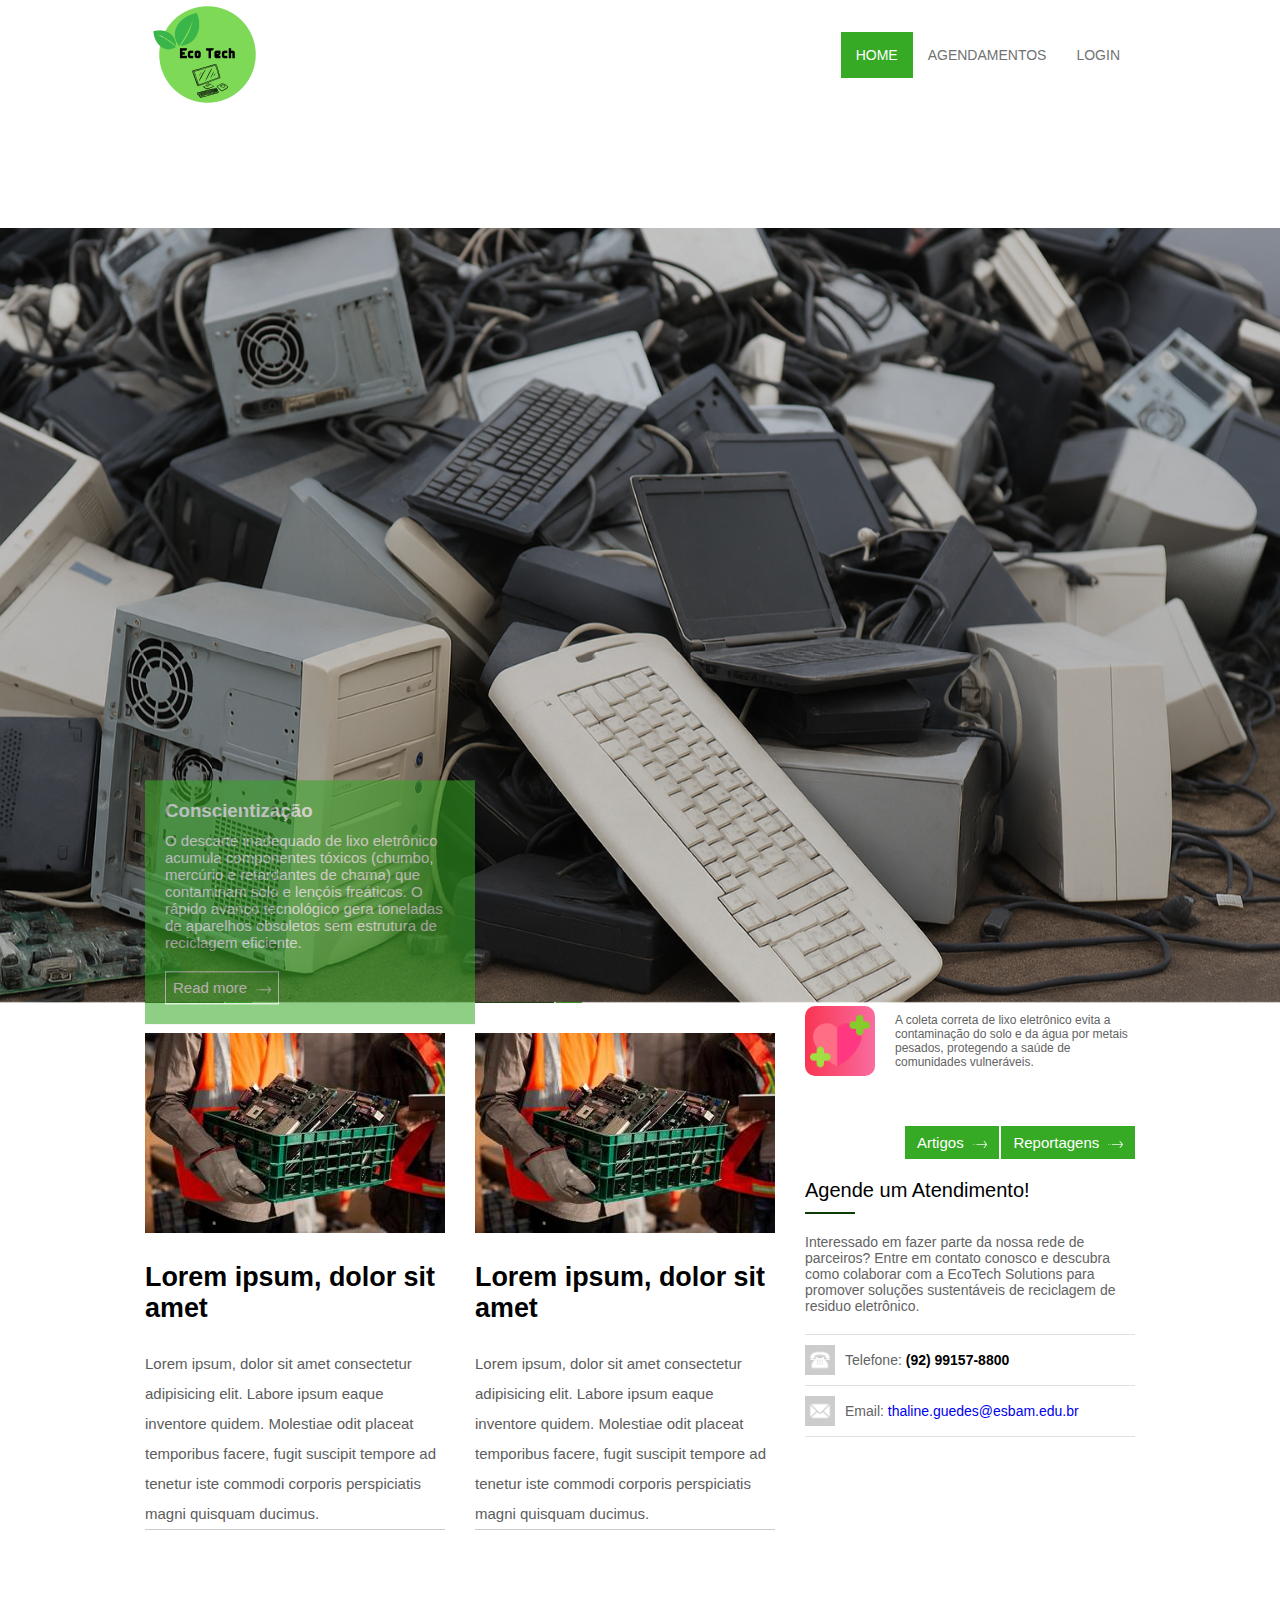
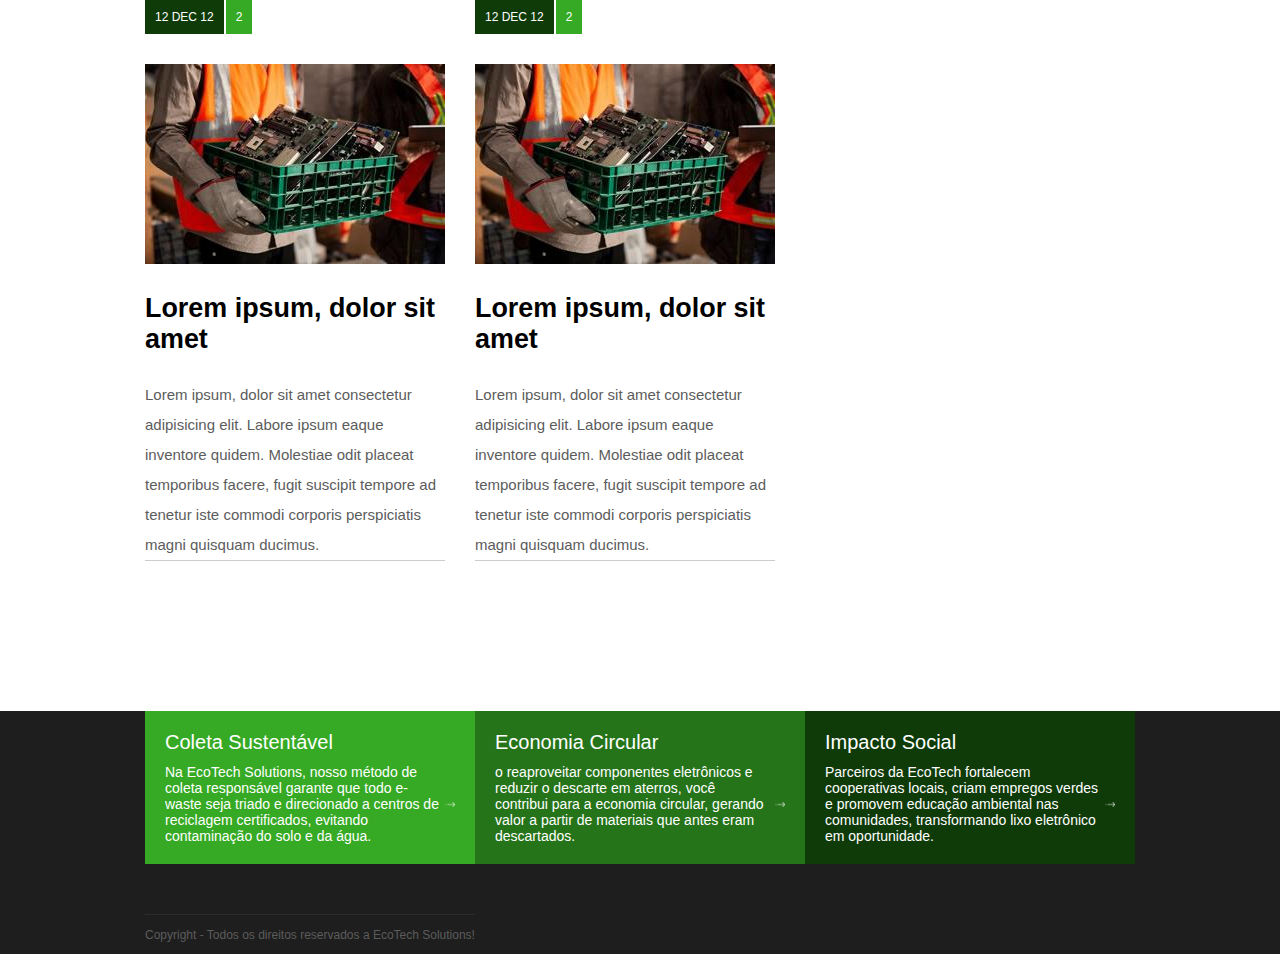
<file: index.html>
<!DOCTYPE html>
<html lang="en">
  <head>
    <meta charset="UTF-8" />
    <meta name="viewport" content="width=device-width, initial-scale=1.0" />
    <link rel="stylesheet" href="assets/css/template.css" />
    <title>EcoTech</title>
  </head>
  <script src="https://cdnjs.cloudflare.com/ajax/libs/gsap/3.11.1/gsap.min.js"></script>
  <body>
    <header>
      <div class="container">
        <div class="logo">
          <a href="index.html"
            ><img
              src="assets/images/logo.png"
              alt=""
          /></a>
        </div>
        <nav>
          <div class="menu-mobile">
            <div class="menu-line"></div>
            <div class="menu-line"></div>
            <div class="menu-line"></div>
          </div>
          <ul>
            <li class="active"><a href="#">HOME</a></li>
            <li><a href="Agendamentos/index.html">AGENDAMENTOS</a></li>
            <li><a href="tela-login/index.html">LOGIN</a></li>
          </ul>
        </nav>
      </div>
    </header>
    <section id="banner">
      <div class="container column">
        <div class="title-banner">
          <h1>EcoTech Solutions!</h1>
          <h2>Uma solução rápida e eficaz contra o lixo eletrônico</h2>
        </div>
        <div class="banner-options">
          <div class="boxes flex">
            <div class="box1">
              <h3>Conscientização</h3>
              <p>
                O descarte inadequado de lixo eletrônico acumula componentes
                tóxicos (chumbo, mercúrio e retardantes de chama) que contaminam
                solo e lençóis freáticos. O rápido avanço tecnológico gera
                toneladas de aparelhos obsoletos sem estrutura de reciclagem
                eficiente.
              </p>
              <a href="#"
                >Read more
                <img src="./assets/images/right-arrow.png" alt="read more icon"
              /></a>
            </div>

            <div class="box2">
              <h3>EcoTech</h3>
              <p>
                Nossa plataforma conecta usuários, empresas e cooperativas para
                localizar pontos de coleta de lixo eletrônico, agendar
                recolhimentos e gerar relatórios de reciclagem. Desse modo
                garantimos descarte responsável e rastreabilidade dos resíduos.
              </p>
              <a href="#"
                >Read more
                <img src="./assets/images/right-arrow.png" alt="read more icon"
              /></a>
            </div>
            <div class="box3">
              <div class="title-week" id="timetable">
                <h3>Horários de Coleta</h3>
              </div>
              <!-- DIA 1 -->
              <div class="desc-week">
                <p>Segunda - Sexta</p>
                <div class="desc-hour">
                  <p>08:00 - 17:00</p>
                </div>
              </div>
              <!-- DIA 2 -->
              <div class="desc-week">
                <p>Sábado</p>
                <div class="desc-hour">
                  <p>09:30 - 17:30</p>
                </div>
              </div>
              <!-- DIA 3 -->
              <div class="desc-week">
                <p>Domingo</p>
                <div class="desc-hour">
                  <p>09:30 - 15:00</p>
                </div>
              </div>
            </div>
          </div>
        </div>
      </div>
    </section>
    <section id="content-geral">
      <div class="container">
        <section>
          <div class="widget">
            <div class="widget-title">
              <div class="widget-title-text" id="latest-news">Noticias sobre Lixo Eletrônico</div>
              <div class="widget-title-bar"></div>
            </div>
            <div class="widget-body flex">
              <article>
                <a href="#">
                  <div class="news-date">
                    <div class="news-poster-date">12 DEC 12</div>
                    <div class="news-comments">2</div>
                  </div>
                  <div class="news-thumbnail">
                    <img
                      src="./assets/images/lixoeletronico_resized_300x200.jpeg"
                      alt="Lixo"
                    />
                  </div>
                  <div class="news-title">
                    <h3> Lorem ipsum, dolor sit amet </h3>
                  </div>
                  <div class="news-resume">
                    <p>
                      Lorem ipsum, dolor sit amet consectetur adipisicing elit.
                      Labore ipsum eaque inventore quidem. Molestiae odit
                      placeat temporibus facere, fugit suscipit tempore ad
                      tenetur iste commodi corporis perspiciatis magni quisquam
                      ducimus.
                    </p>
                  </div>
                </a>
              </article>
              <article>
                <a href="#">
                  <div class="news-date">
                    <div class="news-poster-date">12 DEC 12</div>
                    <div class="news-comments">2</div>
                  </div>
                  <div class="news-thumbnail">
                    <img
                      src="./assets/images/lixoeletronico_resized_300x200.jpeg"
                      alt="Lixo"
                    />
                  </div>
                  <div class="news-title">
                    <h3>Lorem ipsum, dolor sit amet</h3>
                  </div>
                  <div class="news-resume">
                    <p>
                      Lorem ipsum, dolor sit amet consectetur adipisicing elit.
                      Labore ipsum eaque inventore quidem. Molestiae odit
                      placeat temporibus facere, fugit suscipit tempore ad
                      tenetur iste commodi corporis perspiciatis magni quisquam
                      ducimus.
                    </p>
                  </div>
                </a>
              </article>
              <article>
                <a href="#">
                  <div class="news-date">
                    <div class="news-poster-date">12 DEC 12</div>
                    <div class="news-comments">2</div>
                  </div>
                  <div class="news-thumbnail">
                    <img
                      src="./assets/images/lixoeletronico_resized_300x200.jpeg"
                      alt="Lixo"
                    />
                  </div>
                  <div class="news-title">
                    <h3>Lorem ipsum, dolor sit amet</h3>
                  </div>
                  <div class="news-resume">
                    <p>
                      Lorem ipsum, dolor sit amet consectetur adipisicing elit.
                      Labore ipsum eaque inventore quidem. Molestiae odit
                      placeat temporibus facere, fugit suscipit tempore ad
                      tenetur iste commodi corporis perspiciatis magni quisquam
                      ducimus.
                    </p>
                  </div>
                </a>
              </article>
              <article>
                <a href="#">
                  <div class="news-date">
                    <div class="news-poster-date">12 DEC 12</div>
                    <div class="news-comments">2</div>
                  </div>
                  <div class="news-thumbnail">
                    <img
                      src="./assets/images/lixoeletronico_resized_300x200.jpeg"
                      alt="Lixo"
                    />
                  </div>
                  <div class="news-title">
                    <h3>Lorem ipsum, dolor sit amet</h3>
                  </div>
                  <div class="news-resume">
                    <p>
                      Lorem ipsum, dolor sit amet consectetur adipisicing elit.
                      Labore ipsum eaque inventore quidem. Molestiae odit
                      placeat temporibus facere, fugit suscipit tempore ad
                      tenetur iste commodi corporis perspiciatis magni quisquam
                      ducimus.
                    </p>
                  </div>
                </a>
              </article>
            </div>
          </div>
        </section>
        <aside>
          <div class="widget">
            <div class="widget-title">
              <div class="widget-title-text" id="departments"></div>
              <div class="widget-title-bar"></div>
            </div>
            <div class="widget-body">
              <div class="primary-healthy-box">
                <h2>Coleta do Lixo Influcia na sua Saúde!</h2>
                <div class="dashed-bar"></div>
              </div>
              <div class="primary-healthy-info">
                <div class="primary-healthy-content">
                  <img src="./assets/images/health.png" alt="health icon" />
                  <p>
                    A coleta correta de lixo eletrônico evita a contaminação do
                    solo e da água por metais pesados, protegendo a saúde de
                    comunidades vulneráveis.
                  </p>
                </div>
              </div>
              <div class="primary-healthy-buttons">
                <a href="#" style="margin-right: 2px"
                  >Artigos
                  <img src="./assets/images/right-arrow.png" alt="details icon"
                /></a>
                <a href="#"
                  >Reportagens
                  <img src="./assets/images/right-arrow.png" alt=""
                /></a>
              </div>
              <div class="widget-title">
                <div class="widget-title-text">Agende um Atendimento!</div>
                <div class="widget-title-bar"></div>
              </div>
              <div class="widget-body">
                <div class="make-appointment-desc">
                  <p>
                    Interessado em fazer parte da nossa rede de parceiros? Entre
                    em contato conosco e descubra como colaborar com a EcoTech
                    Solutions para promover soluções sustentáveis de reciclagem
                    de residuo eletrônico.
                  </p>
                </div>
                <div class="make-apppointment-contacts">
                  <div class="phone-contact">
                    <img src="./assets/images/PHONE-ICON.png" alt="Falar com Suporte" />
                    <div class="phone-desc">
                      Telefone: <span>(92) 99157-8800</span>
                    </div>
                  </div>
                  <div class="mail-contact">
                    <img src="assets/images/MAIL-ICON.png" alt="support email" />
                    <div class="mail-desc">
                      Email: <a href="#">thaline.guedes@esbam.edu.br</a>
                    </div>
				</div>
                    </div>
                  </div>
                </div>
              </div>
            </div>
          </div>
        </aside>
      </div>
    </section>
    <footer>
      <div class="container column">
        <div class="footer-menu">
          <div class="footer-box1">
            <h3>Coleta Sustentável</h3>
            <p>
              Na EcoTech Solutions, nosso método de coleta responsável garante que todo e-waste seja triado e direcionado a centros de reciclagem certificados, 
			  evitando contaminação do solo e da água.
              <img src="assets/images/right-arrow.png" alt="right arrow icon" />
            </p>
          </div>

          <div class="footer-box2">
            <h3>Economia Circular</h3>
            <p>
             o reaproveitar componentes eletrônicos e reduzir o descarte em aterros, você contribui para a economia circular, gerando valor a partir de materiais que antes eram descartados.
              <img src="assets/images/right-arrow.png" alt="right arrow icon" />
            </p>
          </div>
          <div class="footer-box3">
            <h3>Impacto Social</h3>
            <p>
              Parceiros da EcoTech fortalecem cooperativas locais, criam empregos verdes e promovem educação ambiental nas comunidades, transformando lixo eletrônico em oportunidade.
              <img src="assets/images/right-arrow.png" alt="right arrow icon" />
            </p>
          </div>
        </div>
        <div class="footer-area">
          <div class="footer-area-item">
            <div class="widget-title">
              <div class="widget-title-text">
                <div class="footer-title-posts">
            <div class="widget-body">             
        <div class="footer-copy">
          <span>Copyright - Todos os direitos reservados a EcoTech Solutions!</span>
        </div>
      </div>
    </footer>
    <script src="./assets/js/script.js"></script>
    <script src="https://cdnjs.cloudflare.com/ajax/libs/gsap/3.11.1/gsap.min.js"></script>
  </body>
</html>
</file>
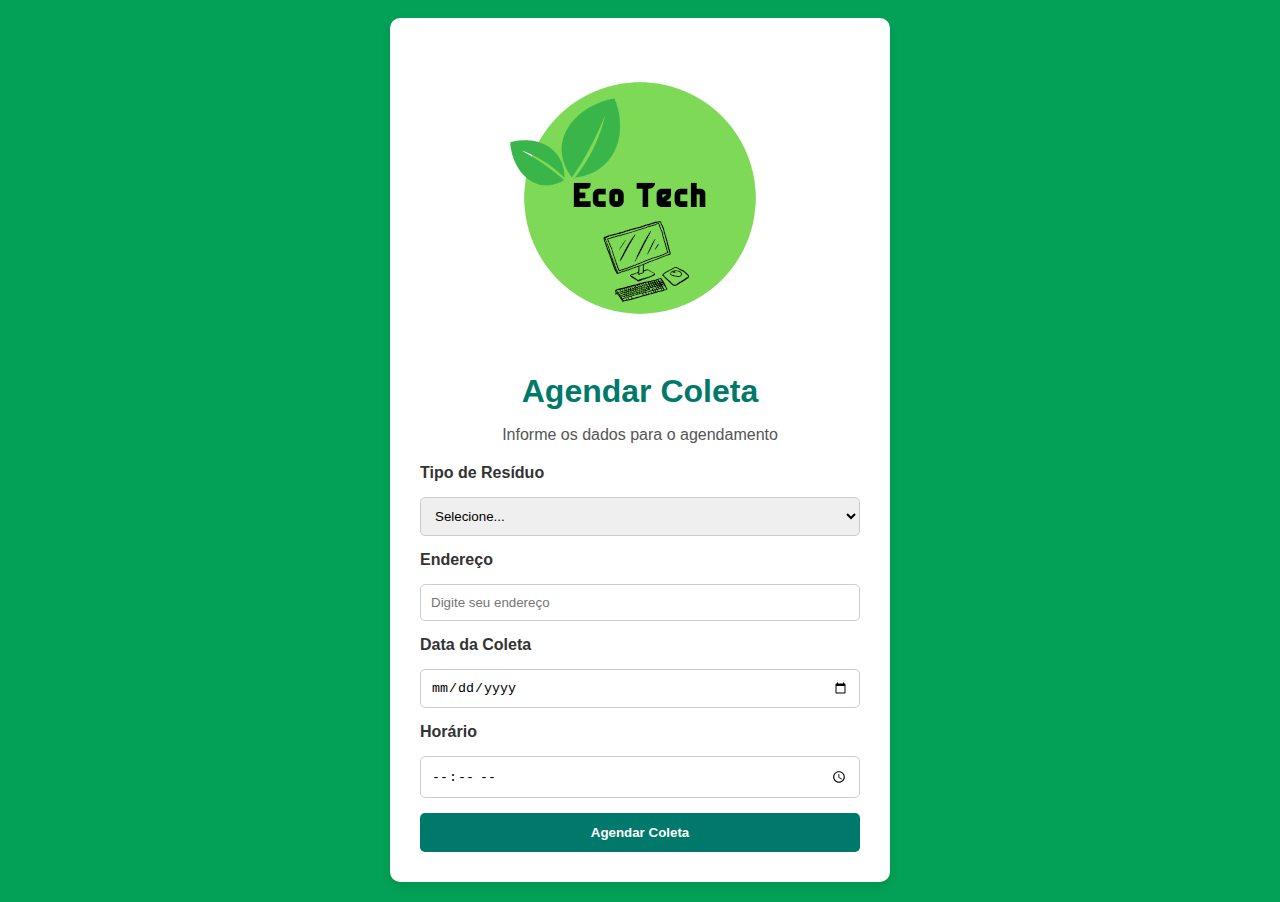
<file: Agendamentos/index.html>
<!DOCTYPE html>
<html lang="pt-br">
<head>
  <meta charset="UTF-8" />
  <meta name="viewport" content="width=device-width, initial-scale=1.0"/>
  <title>ECO TECH - AGENDAR COLETA</title>
  <link href="https://fonts.googleapis.com/css2?family=Martian+Mono:wght@100..800&display=swap" rel="stylesheet" />
  <link rel="stylesheet" href="style.css" />
</head>
<body>
  <div class="container">
    <div class="card active">
      <img src="logo-ecotech.png" alt="Logo EcoTech" class="logo" />
      <h1>Agendar Coleta</h1>
      <p>Informe os dados para o agendamento</p>
      <form>
        <label for="tipo-residuo">Tipo de Resíduo</label>
        <select id="tipo-residuo" required>
          <option value="">Selecione...</option>
          <option value="celular">Celular</option>
          <option value="notebook">Notebook</option>
          <option value="tv">TV</option>
          <option value="outro">Outro</option>
        </select>

        <label for="endereco">Endereço</label>
        <input type="text" id="endereco" placeholder="Digite seu endereço" required />

        <label for="data">Data da Coleta</label>
        <input type="date" id="data" required />

        <label for="hora">Horário</label>
        <input type="time" id="hora" required />

        <button type="submit">Agendar Coleta</button>
      </form>
    </div>
  </div>
</body>
</html>
</file>
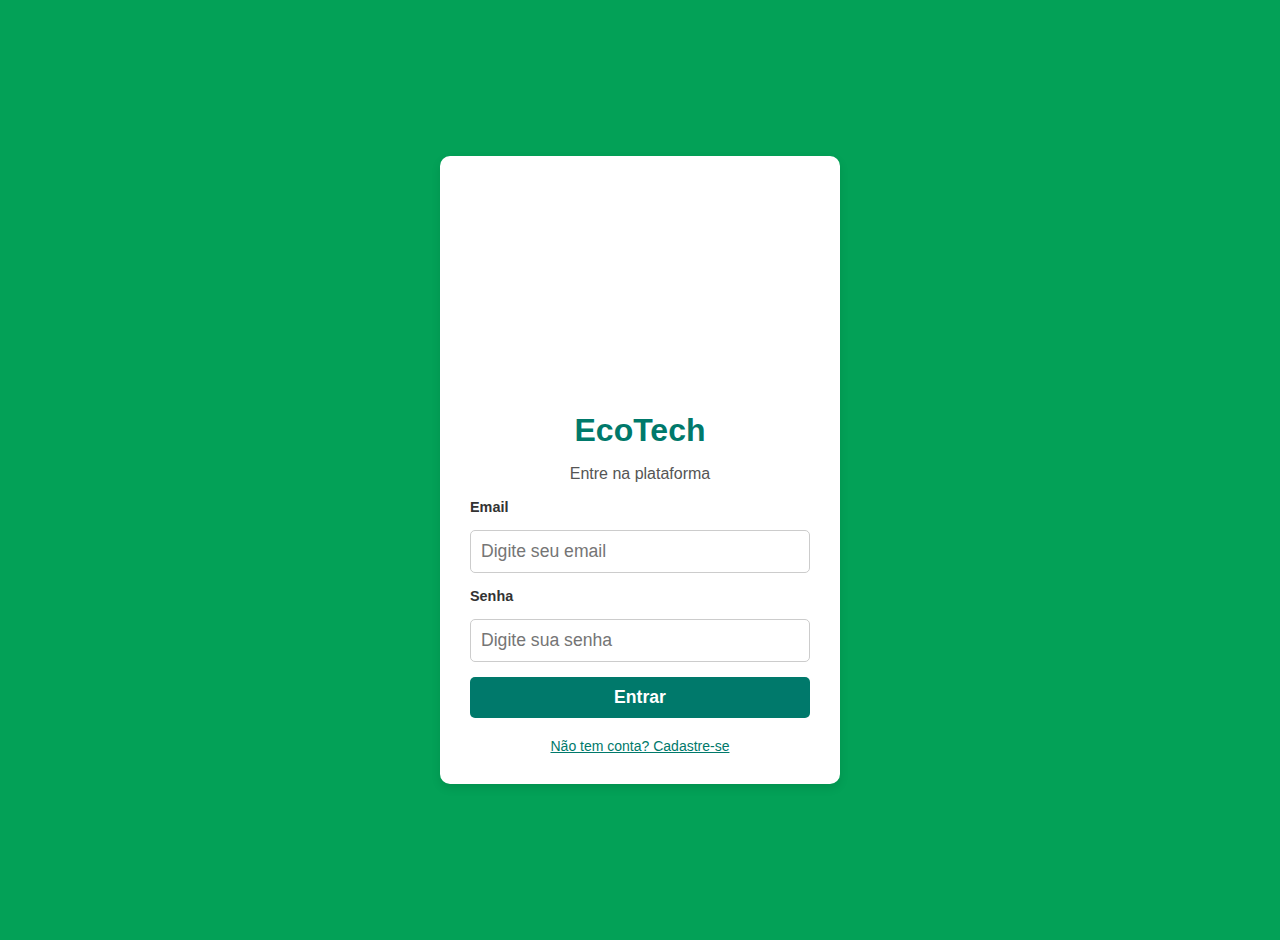
<file: tela-login/index.html>
<!DOCTYPE html>
<html lang="pt-br">
<head>
  <meta charset="UTF-8" />
  <meta name="viewport" content="width=device-width, initial-scale=1.0" />
  <title>EcoTech</title>
  <link rel="stylesheet" href="style.css">
  <style>
    body {
      margin: 0;
      font-family: Arial, sans-serif;
      background: rgb(3, 161, 87);
      display: flex;
      justify-content: center;
      align-items: center;
      height: 100vh;
    }
    .container {
      width: 100%;
      max-width: 400px;
      padding: 20px;
    }
    .card {
      background: white;
      padding: 30px;
      border-radius: 10px;
      box-shadow: 0 4px 10px rgba(0,0,0,0.1);
      text-align: center;
      display: none;
    }
    .card.active {
      display: block;
    }
    h1 {
      color: #00796b;
      margin-bottom: 10px;
    }
    p {
      color: #555;
    }
    form {
      display: flex;
      flex-direction: column;
      gap: 15px;
      text-align: left;
      margin-top: 15px;
    }
    label {
      font-weight: bold;
      color: #333;
    }
    input {
      padding: 10px;
      border: 1px solid #ccc;
      border-radius: 5px;
    }
    button {
      padding: 10px;
      background-color: #00796b;
      color: white;
      border: none;
      border-radius: 5px;
      cursor: pointer;
      font-weight: bold;
    }
    button:hover {
      background-color: #004d40;
    }
    .link {
      margin-top: 20px;
      font-size: 14px;
      color: #00796b;
      cursor: pointer;
      text-decoration: underline;
    }
  </style>
</head>
<body>
  <div class="container">

    <!-- Login -->
    <div id="login" class="card active">
      <img src="logo-ecotech.png" alt="Logo EcoTech" class="logo"/>
        <h1>EcoTech</h1>
      <p>Entre na plataforma</p>
      <form>
        <label>Email</label>
        <input type="email" placeholder="Digite seu email" required>
        <label>Senha</label>
        <input type="password" placeholder="Digite sua senha" required>
        <button type="submit">Entrar</button>
      </form>
      <div class="link" onclick="showSection('tipo')">Não tem conta? Cadastre-se</div>
    </div>

    <!-- Seletor de tipo -->
    <div id="tipo" class="card">
      <h1>Você é:</h1>
      <button onclick="showSection('cadastroPessoa')">Pessoa Física</button>
      <button onclick="showSection('cadastroEmpresa')">Empresa</button>
      <div class="link" onclick="showSection('login')">← Voltar</div>
    </div>

    <!-- Cadastro Pessoa Física -->
    <div id="cadastroPessoa" class="card">
      <img src="logo-ecotech.png" alt="Logo EcoTech" class="logo"/>
        <h1>Cadastro - Pessoa Física</h1>
      <form>
        <label>Nome Completo</label>
        <input type="text" placeholder="Digite seu nome completo" required>
        <label>Email</label>
        <input type="email" placeholder="Digite seu email" required>
        <label>Senha</label>
        <input type="password" placeholder="Digite sua senha" required>
        <label>Confirme a Senha</label>
        <input type="password" placeholder="Confirme sua senha" required>
        <button type="submit">Cadastrar</button>
      </form>
      <div class="link" onclick="showSection('tipo')">← Voltar</div>
    </div>

    <!-- Cadastro Empresa -->
    <div id="cadastroEmpresa" class="card">
      <img src="logo-ecotech.png" alt="Logo EcoTech" class="logo"/>
        <h1>Cadastro - Empresa</h1>
      <form>
        <label>Nome da Empresa</label>
        <input type="text" placeholder="Digite o nome da empresa" required>
        <label>CNPJ</label>
        <input type="text" placeholder="Digite o CNPJ" required>
        <label>Email Corporativo</label>
        <input type="email" placeholder="Digite o email" required>
        <label>Senha</label>
        <input type="password" placeholder="Digite a senha" required>
        <label>Confirme a Senha</label>
        <input type="password" placeholder="Confirme a senha" required>
        <button type="submit">Cadastrar Empresa</button>
      </form>
      <div class="link" onclick="showSection('tipo')">← Voltar</div>
    </div>

  </div>

  <script src="./script.js">
    
  </script>
</body>
</body>
</html>
</file>
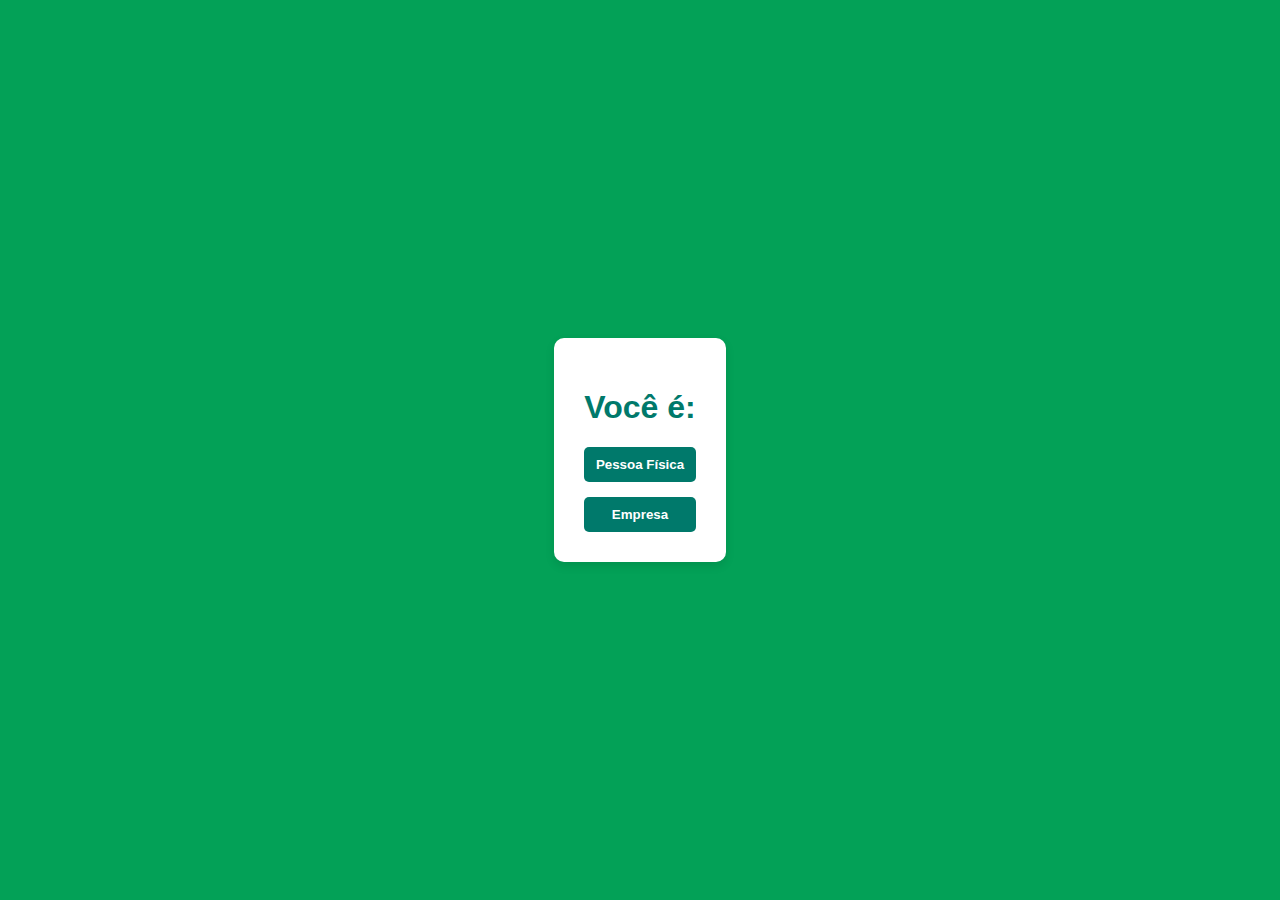
<file: tipo.html>
<!DOCTYPE html>
<html lang="pt-br">
<head>
  <meta charset="UTF-8">
  <meta name="viewport" content="width=device-width, initial-scale=1.0">
  <title>EcoTech - Escolha o tipo de login</title>
  <style>
    body {
      margin: 0;
      font-family: Arial, sans-serif;
      background: rgb(3, 161, 87);
      display: flex;
      justify-content: center;
      align-items: center;
      height: 100vh;
    }
    .card {
      background: white;
      padding: 30px;
      border-radius: 10px;
      box-shadow: 0 4px 10px rgba(0,0,0,0.1);
      text-align: center;
    }
    h1 {
      color: #00796b;
    }
    button {
      display: block;
      width: 100%;
      margin-top: 15px;
      padding: 10px;
      background-color: #00796b;
      color: white;
      border: none;
      border-radius: 5px;
      cursor: pointer;
      font-weight: bold;
    }
    button:hover {
      background-color: #004d40;
    }
  </style>
</head>
<body>
  <div class="card">
    <h1>Você é:</h1>
    <button onclick="location.href='index.html'">Pessoa Física</button>
    <button onclick="location.href='empresa.html'">Empresa</button>
  </div>
</body>
</html>
</file>
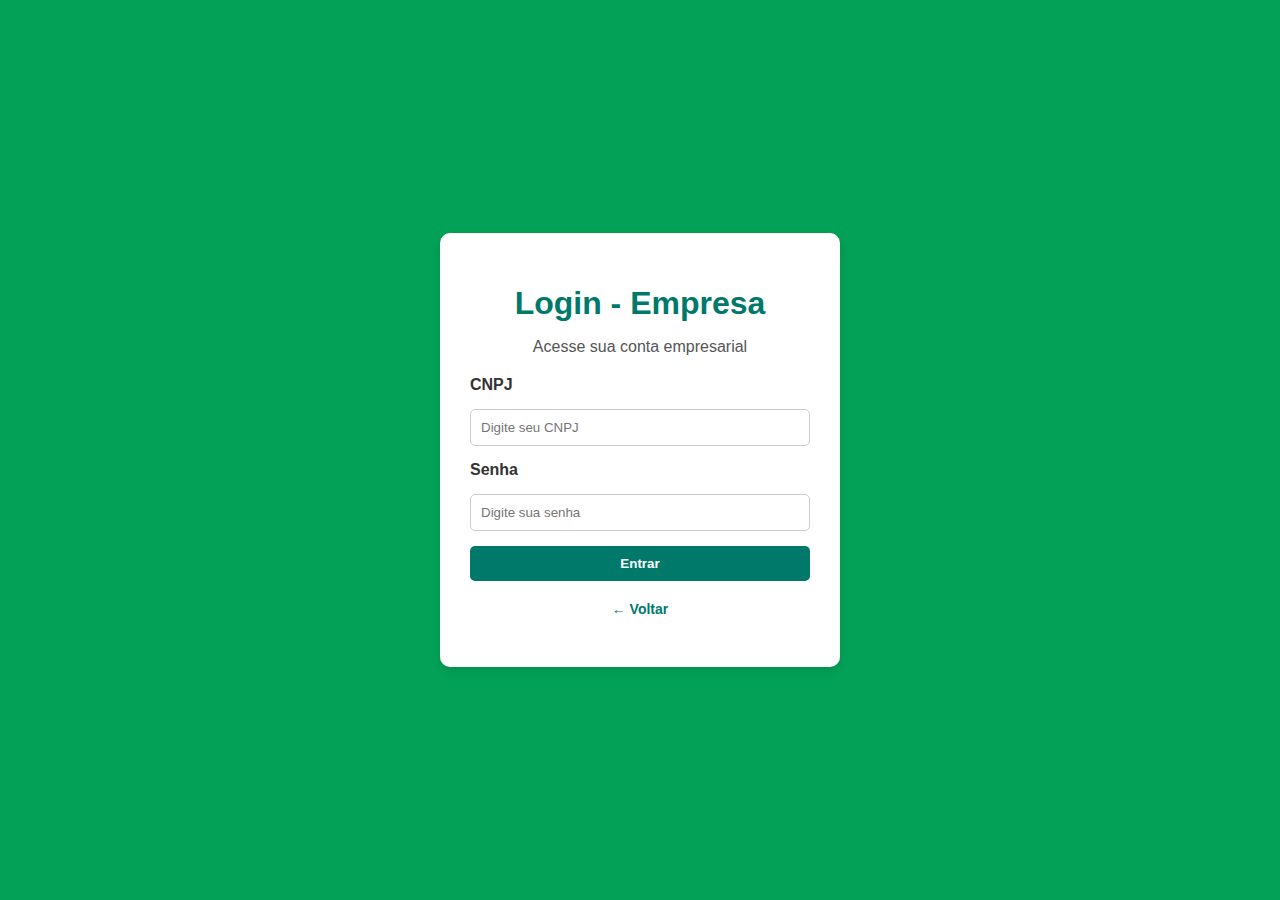
<file: sexo/empresa.html>
<!DOCTYPE html>
<html lang="pt-br">
<head>
  <meta charset="UTF-8" />
  <meta name="viewport" content="width=device-width, initial-scale=1.0" />
  <title>EcoTech - Login Empresa</title>
  <style>
    body {
      margin: 0;
      font-family: Arial, Helvetica, sans-serif;
      background: rgb(3, 161, 87);
      display: flex;
      justify-content: center;
      align-items: center;
      height: 100vh;
    }
    .container {
      width: 100%;
      max-width: 400px;
      padding: 20px;
    }
    .login-card {
      background: white;
      padding: 30px;
      border-radius: 10px;
      box-shadow: 0 4px 10px rgba(0,0,0,0.1);
      text-align: center;
    }
    .login-card h1 {
      color: #00796b;
      margin-bottom: 10px;
    }
    .login-card p {
      margin-bottom: 20px;
      color: #555;
    }
    form {
      display: flex;
      flex-direction: column;
      gap: 15px;
      text-align: left;
    }
    label {
      font-weight: bold;
      color: #333;
    }
    input {
      padding: 10px;
      border: 1px solid #ccc;
      border-radius: 5px;
    }
    button {
      padding: 10px;
      background-color: #00796b;
      color: white;
      border: none;
      border-radius: 5px;
      cursor: pointer;
      font-weight: bold;
    }
    button:hover {
      background-color: #004d40;
    }
    .voltar {
      margin-top: 20px;
      font-size: 14px;
    }
    .voltar a {
      color: #00796b;
      text-decoration: none;
      font-weight: bold;
    }
  </style>
</head>
<body>
  <div class="container">
    <div class="login-card">
      <h1>Login - Empresa</h1>
      <p>Acesse sua conta empresarial</p>
      <form>
        <label for="cnpj">CNPJ</label>
        <input type="text" id="cnpj" placeholder="Digite seu CNPJ" required />

        <label for="senha">Senha</label>
        <input type="password" id="senha" placeholder="Digite sua senha" required />

        <button type="submit">Entrar</button>
      </form>
      <p class="voltar"><a href="index.html">← Voltar</a></p>
    </div>
  </div>
</body>
</html>
</file>
<file: assets/css/template.css>
* {
    box-sizing: border-box;
    margin: 0;
    padding: 0;
    text-decoration: none;
}

/* VARIAVEIS */
:root {
    --main-button-color: #36AA24;
    --main-color-text: #f7f7f7;
    --main-bar: #36AA24;
    --department-button: #36AA24;
    --button-hover: #36AA24;
    --second-color-text: #636363;
}

/* GERAL */

body {
    font-family: Arial, Helvetica, sans-serif;
    overflow-x: hidden;
}

/* NAVBAR */

header {
    display: flex;
    height: 120px;
    justify-content: center;
     box-sizing: border-box;
    margin: 0;
    padding: 0;
    text-decoration: none;

    /* background-color: black; */
}

.container {
    /* border: 1px solid red; */
    display: flex;
    width: 990px;
    justify-content: space-between;
     box-sizing: border-box;
    margin: 0;
    padding: 0;
    text-decoration: none;

}

.logo {
    display: flex;
    align-items: center;
}

.logo img {
    display: flex;
	width: 125px;
	padding-bottom: 11px;
}

nav {
    display: flex;
    align-items: center;
}

nav ul,
nav li {
    margin: 0px;
    padding: 0px;
    list-style-type: none;
	padding-bottom: 5px;
}

nav ul {
    display: flex;
}

nav a {
    font-size: 14px;
    display:block;
    padding: 15px;
    text-decoration: none;
    color: #727272;
}

nav .active a,nav a:hover {
    background-color: var(--main-button-color);
    color:#FFFFFF;
}

/* MENU */

.menu-mobile {
    display: none;
    width: 40px;
    height: 40px;
    /* background-color: #000000; */
    margin: 40px 20px 40px 0px;
}

/* BANNER */

#banner {
    display: flex;
    justify-content: center;
    background-image: url("../images/f0802fad-891a-4e1c-b077-1996c8390db5.png");
    background-size:cover;
    background-repeat: no-repeat;
    background-position: center;
    height: 86vh;
	width: 100vw;
	
}

.title-banner {
    display: flex;
    flex: 1;
    flex-direction: column;
    justify-content: center;
    color: #ffffff;
    /* justify-content: center; */
}

.title-banner h1 {
    font-size: 61px;
    width: 400px;
    text-shadow: 2px 3px 0px #0f3b09;
}

.title-banner h2 {
    text-shadow: 2px 3px 0px #0f3b09;;
    font-size: 30px;
    width: 300px;
}

.column {
    flex-direction: column;
}

.banner-options {
    /* background-color: blue; */
    height: auto;
    display: flex;
    text-decoration: none;
    color: #ffffff;
}

.banner-options p {
    margin-top: 10px;
    font-weight: normal;
    font-size: 15px;
}
.banner-options a{
    /* background-color: blue; */
    font-size: 15px;
    display: inline-block;
    padding: 7px;
    color: #ffffff;
    border: 1px solid #ffffff;
    text-decoration: none;
    margin-top: 20px;
}

.banner-options img {
    height: 7px;
    margin-left: 5px;
}

.banner-options a:hover {
    background-color: var(--button-hover);
    color: #ffffff;
    border: 1px solid 253f75;
}

.box1 {
    flex: 1;
    background-color:#36AA24;
    padding: 20px;
}
.box2 {
    flex: 1;
    background-color:#216916;
    padding: 20px;
}
.box3 {
    flex-direction: row;
    /* border: 1px solid red;
     */
    flex: 1;
    background-color:#0f3b09;
    padding: 20px;
}

.desc-week{
    border-bottom: 1px solid #36AA24;
    margin-bottom: 10px;
    display: flex;
    justify-content: space-between;
   
}

.desc-week p {
    margin-bottom: 10px;
}
/* DEPARTMENTS CONTAINER */
#content-geral {
    justify-content: center;
    display: flex;
}

.widget {
    /* border: 2px solid green; */
    display: flex;
    flex-direction: column;
    margin-bottom: 100px;
}

.max-size {
    max-width: 330px;
}


.widget-title-text {
    font-size: 20px;
    margin-top: 20px;
}

.widget-title-bar {
    margin-top: 10px;
    width: 50px;
    border-bottom: 2px solid #0f3b09;;
}

.primary-healthy-box {
    display: flex;
    align-items: center;
    justify-content: space-between;
    margin-top: 30px ;
    width: 330px; 
    height: 40px;
    background-color: var(--main-bar);
}

.primary-healthy-box h2 {
    font-size: 17px;
    padding: 10px;
    font-weight: normal;
    color: #ffffff;
}

.dashed-bar {
    margin-right: 13px;
    width: 14px;
    height: 1px;
    background-color: #ffffff;
}

.primary-healthy-info {
    display: flex;
    align-items: center;
}
.primary-healthy-info p {
    display: flex;
    align-items: center;
    font-size: 12px;
    margin-left: 20px;
    color: #636363;
}

.primary-healthy-content {
    height: 70px;
    display: flex;
    margin-top: 20px;
}

.primary-healthy-info img {
    padding: 5px;
    height: 70px;
    background: -webkit-linear-gradient(left, #f93552, #f96ca0);
    border-radius: 10px;
}

.primary-healthy-buttons {
    display: flex;
    justify-content: flex-end;
}

.primary-healthy-buttons a {
    /* border: 1px solid yellow; */
    margin-top: 50px;
    font-size: 15px;
    color: #ffffff;
    background-color: var(--department-button);
    display: inline-block;
    padding: 8px 12px;
}

.primary-healthy-buttons a:hover {
    background-color: var(--button-hover);
}

.primary-healthy-buttons a img {
    height: 7px;
    margin-left: 5px;
}

.primary-health-list {
    margin-top: 35px;
    justify-content: space-between;
    /* border-bottom: 1px solid blue; */
    
}
.primary-health-list a{
    color: var(--second-color-text);
    font-weight: normal;
    font-size: 17px;
}

.primary-health-list h4{
    color: var(--second-color-text);
    font-weight: normal;
    display: flex;
    justify-content: space-between;
    align-items: center;
    padding: 10px 0px;
    border-bottom: 1px solid #E0E0E0;
    
   
}

.primary-health-list img {
    display: flex;
    align-items: center;
    height: 15px;
    margin-right: 15px;
}

.make-appointment-desc {
    padding: 20px 0px;
    border-bottom: 1px solid #E0E0E0;
}
.make-appointment-desc {
    font-size: 14px;
    color: var(--second-color-text)
}

.phone-contact,
.mail-contact{
    display: flex;
    align-items: center;
    padding: 10px 0px;
    border-bottom:1px solid #E0E0E0;
    color: var(--second-color-text)
}

.phone-contact img,
.mail-contact img{
    height: 30px;
}

.phone-desc,
.mail-desc {
    font-size: 14px;
    margin-left: 10px;
    
}

.phone-desc span {
    color: #000000;
    font-weight: bolder;
}

.mail-contact a:hover,
.form-contact a:hover {
    text-decoration: underline;
}
/* lATEST NEWS */

article .news-date {
    display: flex;
    margin: 20px 0px;
}

article .news-poster-date {
    background-color: #0f3b09;
    color: #ffffff;
    font-size: 12px;
    padding: 10px;
}

article .news-comments {
    background-color: var(--main-button-color);
    color: #ffffff;
    font-size: 12px;
    padding: 10px;
    margin-left: 2px;
}

.news-thumbnail {
    margin-top: 30px;
}

.news-thumbnail img {
    width: 100%;
    height: auto;
}

article .news-title {
    margin: 25px 0px;
    font-size: 23px;
    font-weight: bolder;
}

article .news-resume {
    color: #5c5c5c;
    line-height: 30px;
    font-size: 15px;
}

article .news-title h3 {
    color: #000000;
}
article .news-title h3:hover {
    color: #5c5c5c;
    text-decoration: underline;
}

article {
    flex: 1;
    min-width: 250px;
    margin: 0px 30px 0px 0px;
}

.flex {
    display: flex;
    flex-wrap: wrap;
}

/* RODAPÉ */

footer {
    display: flex;
    background-color: #1e1e1e;
    justify-content: center;
    flex: 1;
    /* border: 2px solid green; */
}

.footer-menu {
    /* border: 1px solid green; */
    display: flex;
    color: #ffffff;
    flex: 1;
}

.footer-box1,
.footer-box2,
.footer-box3 {
    flex: 1;
    padding: 20px;
    color: #ffffff;
}

.footer-menu h3 {
    font-size: 20px;
    font-weight: normal;
}
.footer-menu p {
    margin-top: 10px;
    display: flex;
    align-items: center;
    font-size: 14px;
    font-weight: normal;
}

.footer-copy {
    font-size: 12px;
    margin-top: 30px;
    border-top: 1px solid #2c2c2c;
    height: 40px;
    line-height: 40px;
    color: #5c5c5c;
}

.footer-box1 img,
.footer-box2 img,
.footer-box3 img {
    height: 5px;
    margin-left: 5px;
}

.column {
    flex-direction: column;
}

.footer-box1 {
    background-color: #36AA24;
}
.footer-box2 {
    background-color: #26741a;
}
.footer-box3 {
    background-color: #0f3b09;
}

.footer-area {
    color: #ffffff;
    display: flex;
}

.footer-area-item {
    flex: 1;
}

.latest-post-desc {
    margin: 20px 0px;
    font-size: 12px;
    max-width: 270px;
}

.arrows {
    display: flex;
    margin-right: 10px;
}

.arrow-left,
.arrow-right {
    margin: 0px 2px;
    border: 1px solid #2e2e2e;
    display: flex;
    align-items: center;
    /* border: 1px solid pink; */


}
.arrow-left img,
.arrow-right img{
    height: 5px;
    margin: 10px;
}

.footer-title-posts {
    display: flex;
    justify-content: space-between;
}
.footer-title-posts h3{
    font-weight: normal;
    font-size: 17px;
}


.widget-body article {
    border-bottom: 1px solid #cccccc;
    margin-bottom: 50px;
}

a{
  text-decoration: none
}

@media only screen and (max-width:989px) {
    body {
    
        .title-banner{
            padding-left: 20px;
            margin-top: 100px;
        }

        .title-banner h1{
            font-size: 50px;
        }

        .title-banner h2{
            width: 250px;
            font-size: 18px;
        }

        .banner-options {
            margin: 120px 0px;
        }

        .banner-options h3{
            font-size: 15px;
        }

        .banner-options p {
            font-size: 11px;
        }
        
        nav ul{
            display: none;
            flex-direction: column;
            position: absolute;
            width: 100%;
            left: 0;
            background-color: #ffffff;
            margin-top: 440px;
        
        }

        .boxes {
            flex-direction: column;
            width: 100%;
        }

       #banner {
        margin-bottom: 340px;
       }

        header {
            height: auto;
        }
        .logo {
            padding-left: 20px;
        }
        
        .menu-mobile {
            display: flex;
            flex-direction: column;
            justify-content: space-around;
        }
        .menu-line {
            display: block;
            height: 3px;
            background-color: #36AA24;
        }
        .container.column {
            height: auto;
        }
        .widget-body {
            flex-direction: column;
        }

        #content-geral .container {
            flex-direction: column;
        }
        
        
        #content-geral section, aside {
            padding: 20px;
        }

        .primary-healthy-box {
            width: auto;
        }

        aside .widget{
            width: auto;
        }

        .widget-body article {
            margin: 0px;
            padding: 0px;
        }

        .footer-menu {
            flex-direction: column
        }

        .footer-area{
            flex-direction: column;
            padding: 20px;
        }

        nav .active a,nav a:hover {
            background-color: var(--main-button-color);
            color:#FFFFFF;
        }
    }
}
</file>
<file: Agendamentos/style.css>
body {
  margin: 0;
  font-family: Arial, Helvetica, sans-serif;
  background: rgb(3, 161, 87);
  display: flex;
  justify-content: center;
  align-items: center;
  height: 100vh;
}

.container {
  width: 100%;
  max-width: 500px;
  padding: 20px;
}

.card {
  background: white;
  padding: 30px;
  border-radius: 10px;
  box-shadow: 0 4px 10px rgba(0, 0, 0, 0.1);
  text-align: center;
}

.card h1 {
  margin-bottom: 10px;
  color: #00796b;
}

.card p {
  margin-bottom: 20px;
  color: #555;
}

form {
  display: flex;
  flex-direction: column;
  gap: 15px;
  text-align: left;
}

label {
  font-weight: bold;
  color: #333;
}

select,
input {
  padding: 10px;
  border: 1px solid #ccc;
  border-radius: 5px;
}

button {
  padding: 12px;
  background-color: #00796b;
  color: white;
  border: none;
  border-radius: 5px;
  cursor: pointer;
  font-weight: bold;
}

button:hover {
  background-color: #004d40;
}
</file>
<file: tela-login/style.css>
/* Base geral */
body {
  margin: 0;
  font-family: Arial, sans-serif;
  background: rgb(3, 161, 87);
  display: flex;
  justify-content: center;
  align-items: center;
  min-height: 100vh;
  padding: 20px;
}

.container {
  width: 100%;
  max-width: 400px;
  padding: 20px;
}

.card {
  background: white;
  padding: 30px;
  border-radius: 10px;
  box-shadow: 0 4px 10px rgba(0, 0, 0, 0.1);
  text-align: center;
  display: none;
}

.card.active {
  display: block;
}

/* Responsividade de elementos */
h1 {
  font-size: 1.5rem;
  color: #00796b;
  margin-bottom: 10px;
}

p {
  color: #555;
}

form {
  display: flex;
  flex-direction: column;
  gap: 15px;
  text-align: left;
  margin-top: 15px;
}

label {
  font-weight: bold;
  color: #333;
  font-size: 0.9rem;
}

input {
  padding: 10px;
  font-size: 1rem;
  border: 1px solid #ccc;
  border-radius: 5px;
}

button {
  padding: 12px;
  font-size: 1rem;
  background-color: #00796b;
  color: white;
  border: none;
  border-radius: 5px;
  cursor: pointer;
  font-weight: bold;
}

button:hover {
  background-color: #004d40;
}

.link {
  margin-top: 20px;
  font-size: 14px;
  color: #00796b;
  cursor: pointer;
  text-decoration: underline;
}

/* Logo animada e responsiva */
.logo {
  width: 100%;
  max-width: 180px;
  height: auto;
  margin-bottom: 20px;
  opacity: 0;
  transform: translateY(-20px);
  animation: fadeInDown 0.6s ease forwards;
  animation-delay: 0.1s;
}

/* Animação */
@keyframes fadeInDown {
  from {
    opacity: 0;
    transform: translateY(-20px);
  }
  to {
    opacity: 1;
    transform: translateY(0);
  }
}

/* 📱 Mobile First: já funciona bem, mas você pode ajustar se quiser algo específico */

/* 🖥️ Ajuste para telas maiores (opcional) */
@media (min-width: 768px) {
  .container {
    max-width: 500px;
  }

  h1 {
    font-size: 2rem;
  }

  input, button {
    font-size: 1.1rem;
  }
}
</file>
